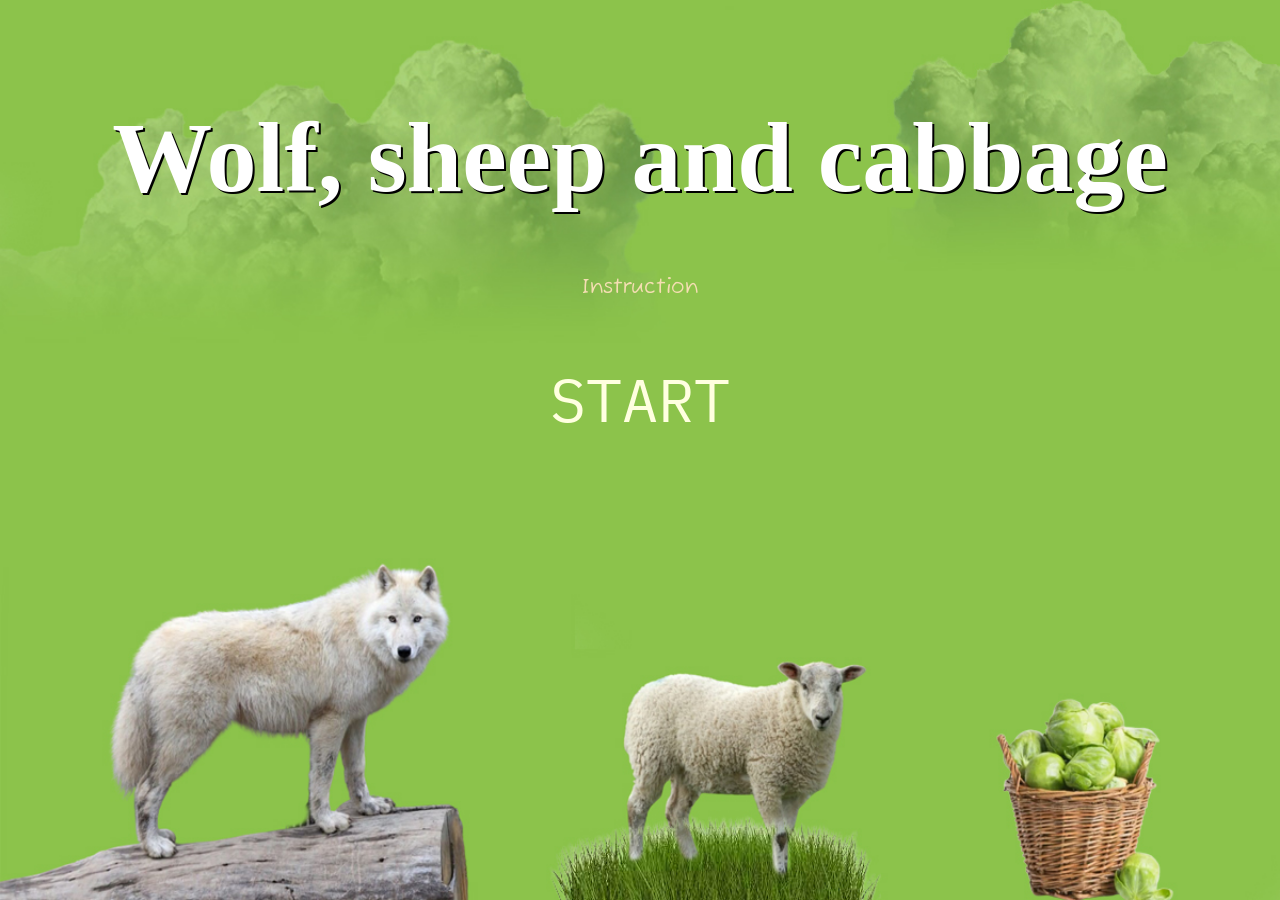
<file: index.html>
<!DOCTYPE html>
<html lang="en">

<head>
    <meta charset="UTF-8">
    <meta http-equiv="X-UA-Compatible" content="IE=edge">
    <meta name="viewport" content="width=device-width, initial-scale=1.0">
    <title>Riddle</title>
    <link rel="icon" href="images/puzzle.png" type="image/x-icon">
    <link rel="stylesheet" href="index.css">
</head>

<body>
    <section class="container">
        <div class="container__text">
            <h1>Wolf, sheep and cabbage</h1>
            <span>Instruction</span>
        </div>
        <div class="container__start">
            <a href="game.html">START</a>
        </div>
        <div class="modal">
            <div class="modal-content">
                <span class="close">&times;</span>
                <p>
                    Click to transport the wolf, the sheep, and the cabbage to the other side. <br>
                    Remember that when there is no human around, the wolf will eat the sheep, and the sheep will destroy
                    the cabbage.
                </p>
            </div>
        </div>
    </section>
    <script src="main.js"></script>
</body>

</html>
</file>
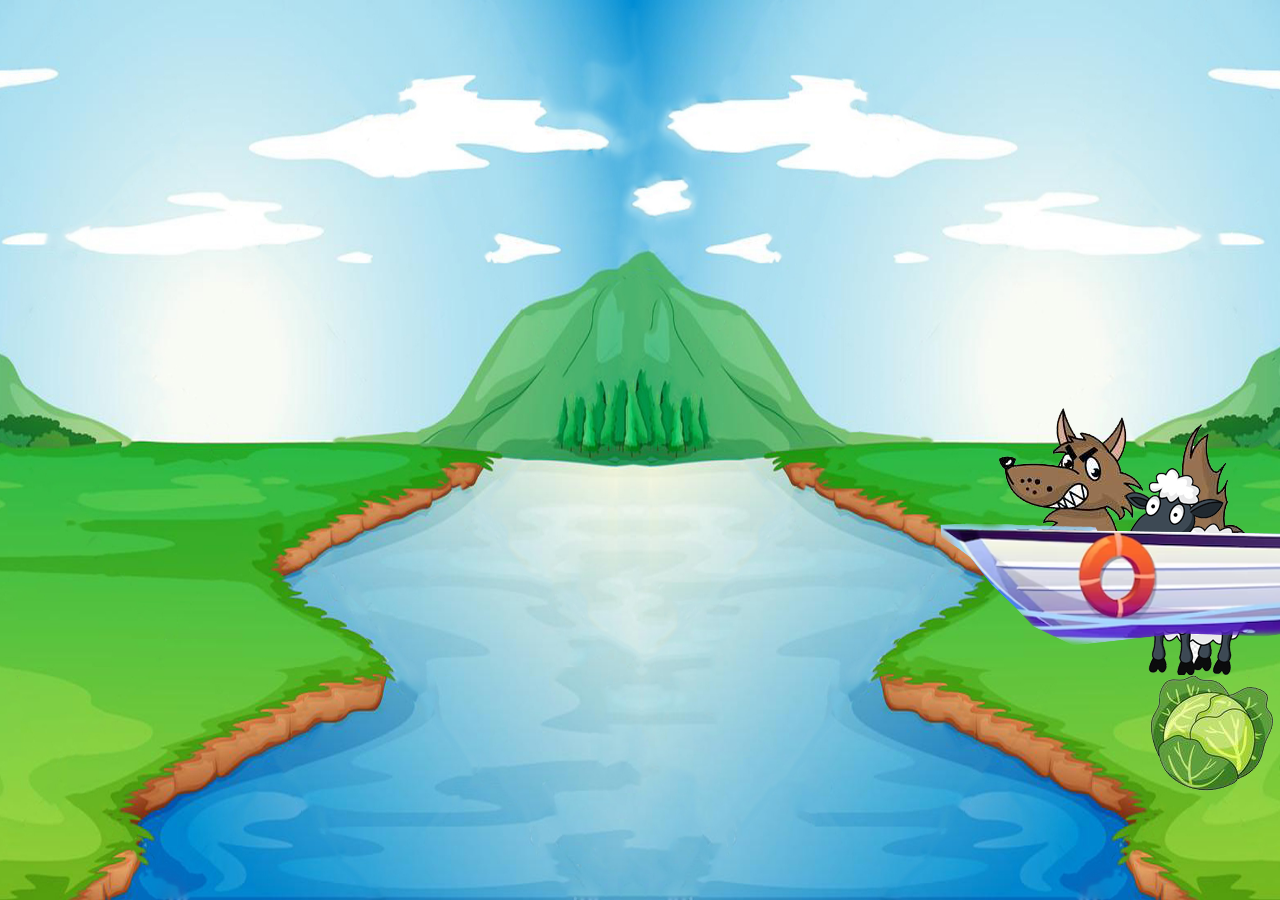
<file: game.html>
<!DOCTYPE html>
<html lang="en">

<head>
    <meta charset="UTF-8">
    <meta http-equiv="X-UA-Compatible" content="IE=edge">
    <meta name="viewport" content="width=device-width, initial-scale=1.0">
    <title>Riddle</title>
    <link rel="icon" href="images/puzzle.png" type="image/x-icon">
    <link rel="stylesheet" href="index.css">
</head>

<body>
    <section class="container-game">
        <div class="transport-way">
            <div class="transport">
                <img id="div1" class="boat" src="images/boat.png" alt="Boat">
            </div>
            <div id="div2" class="item-in"></div>
        </div>
        <div id="divId" class="items">
            <img class="wolf" src="images/wolf.png" alt="Wolf">
            <img class="sheep" src="images/sheep2.png" alt="Sheep">
            <img class="cabbage" src="images/cabbage2.png" alt="Cabbage">
        </div>
        <div id="div3" class="left-side-items"></div>

        <div class="modal">
            <div class="modal-content">
                <span class="close">&times;</span>
                <p>GAME OVER (Click on the cross to try again!)</p>
            </div>
        </div>

        <div class="modal-win">
            <div class="modal-content">
                <span id="closeBtn" class="close">&times;</span>
                <p>CONGRATS YOU WIN (Click on the cross to try again!)</p>
            </div>
        </div>

    </section>
    <script src="game.js"></script>
</body>

</html>
</file>
<file: index.css>
@import url(style.css);
@import url(game.css);
@import url(animation.css);


@import url("https://fonts.googleapis.com/css2?family=Caveat:wght@600&family=Fuzzy+Bubbles:wght@700&display=swap");
@import url("https://fonts.googleapis.com/css2?family=IBM+Plex+Mono:wght@100&display=swap");

:root {
    --text-font-family: 'Fuzzy Bubbles';
    --text-print-font-family: 'IBM Plex Mono';
}

* {
    margin: 0;
    padding: 0;
    /* box-sizing: border-box; */
}
</file>
